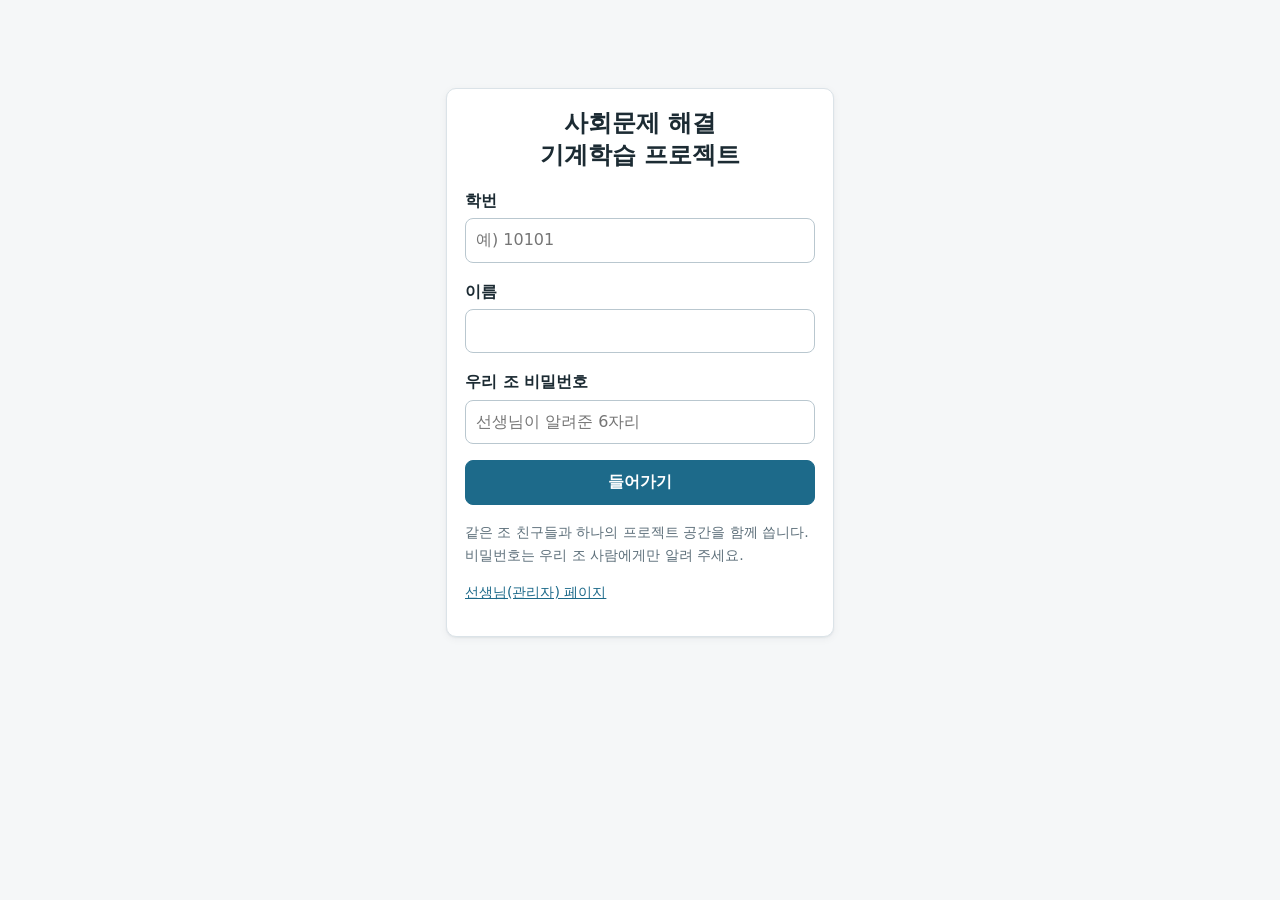
<file: index.html>
<!doctype html>
<html lang="ko">
<head>
<meta charset="utf-8">
<meta name="viewport" content="width=device-width, initial-scale=1">
<title>사회문제 해결 기계학습 프로젝트</title>
<link rel="stylesheet" href="assets/style.css?v=20261029">
</head>
<body>
<div id="app"><div class="wrap"><p class="muted">불러오는 중…</p></div></div>
<noscript><div class="wrap"><p>이 페이지는 자바스크립트가 필요합니다. 브라우저 설정에서 자바스크립트를 켜 주세요.</p></div></noscript>
<script src="config.js?v=20261029"></script>
<script src="assets/common.js?v=20261029"></script>
<script src="assets/app.js?v=20261029"></script>
</body>
</html>
</file>
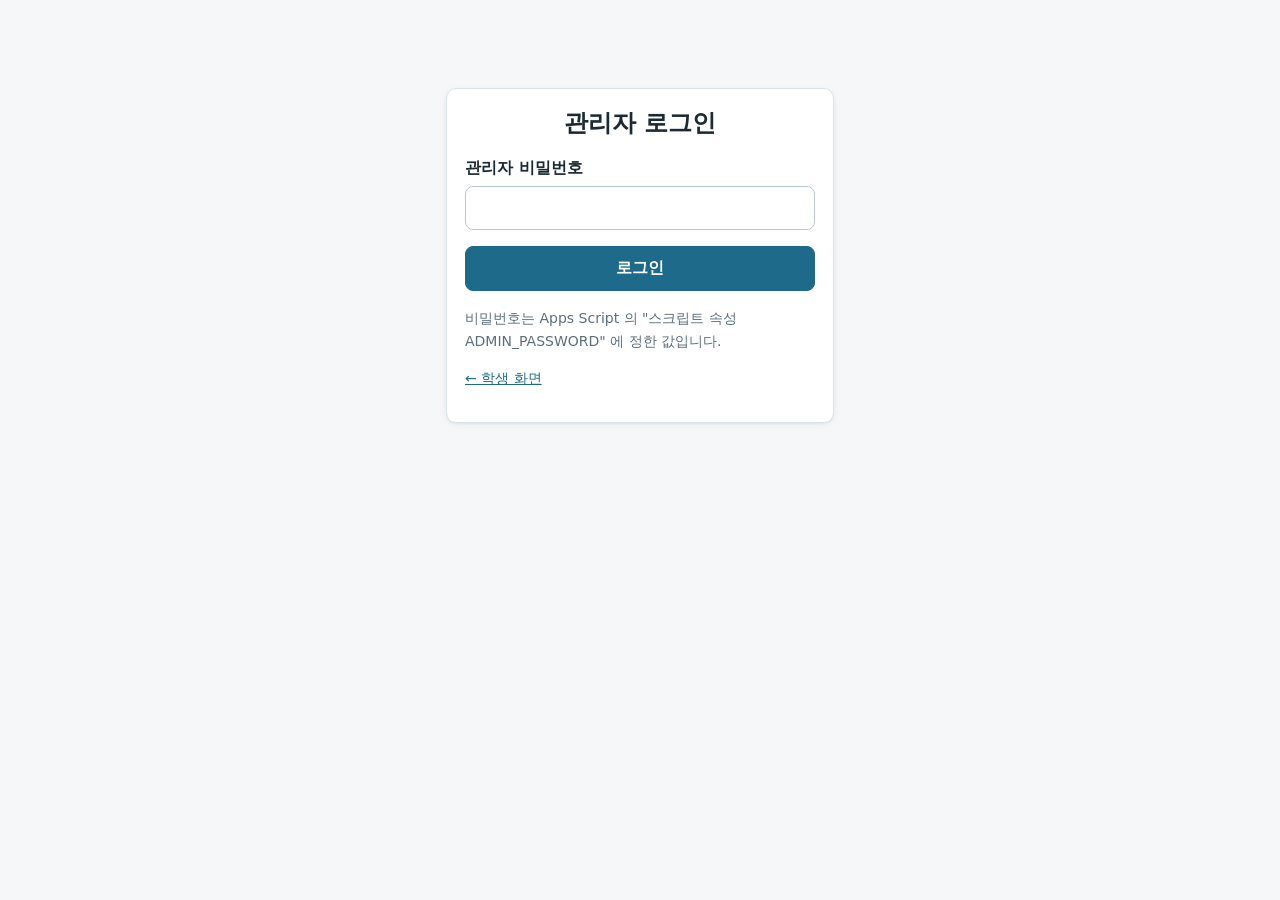
<file: admin.html>
<!doctype html>
<html lang="ko">
<head>
<meta charset="utf-8">
<meta name="viewport" content="width=device-width, initial-scale=1">
<meta name="robots" content="noindex">
<title>관리자 · 사회문제 해결 기계학습 프로젝트</title>
<link rel="stylesheet" href="assets/style.css?v=20261029">
</head>
<body>
<div id="app"><div class="wrap"><p class="muted">불러오는 중…</p></div></div>
<script src="config.js?v=20261029"></script>
<script src="assets/common.js?v=20261029"></script>
<script src="assets/admin.js?v=20261029"></script>
</body>
</html>
</file>
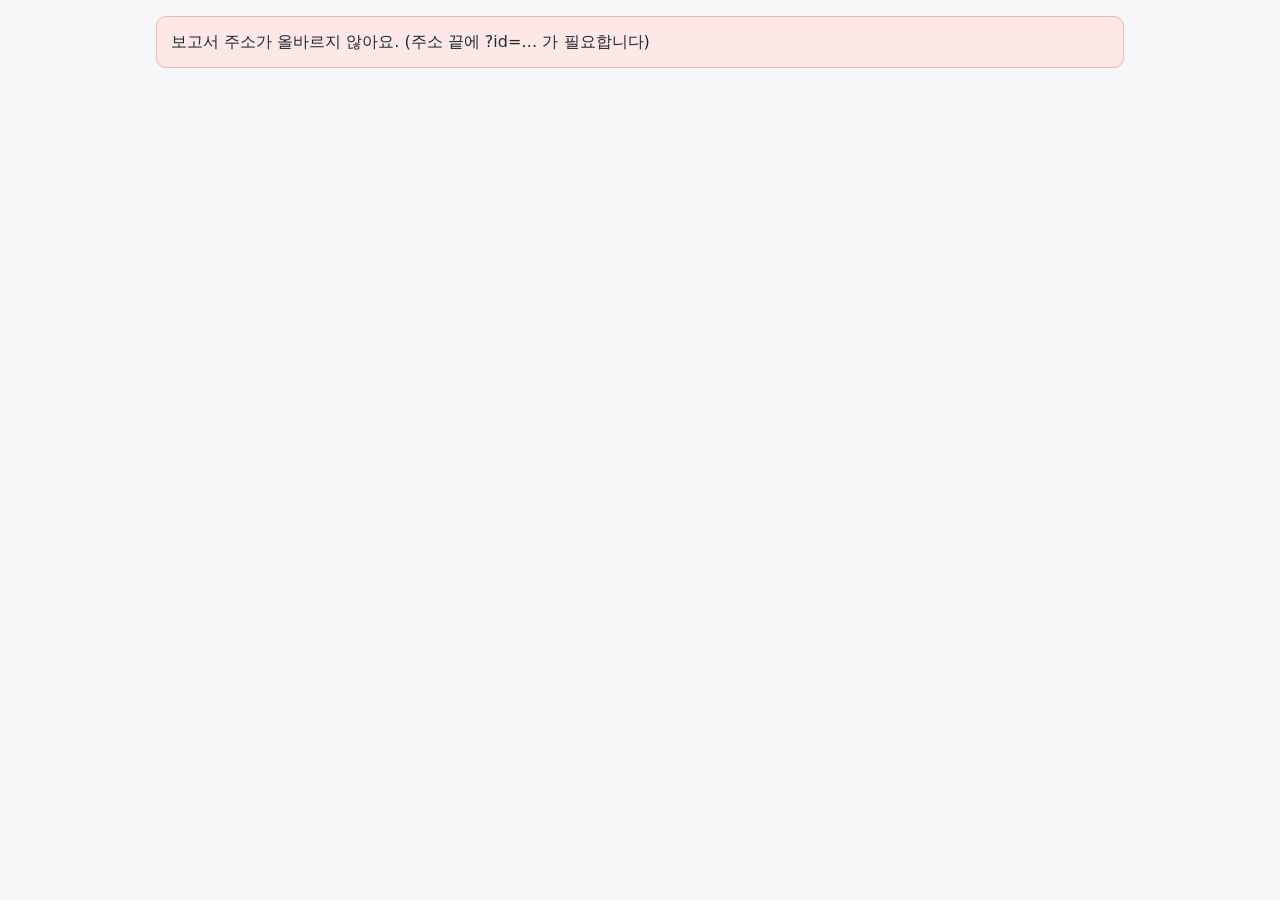
<file: report.html>
<!doctype html>
<html lang="ko">
<head>
<meta charset="utf-8">
<meta name="viewport" content="width=device-width, initial-scale=1">
<title>프로젝트 보고서</title>
<link rel="stylesheet" href="assets/style.css?v=20261029">
</head>
<body>
<div class="wrap report" id="rp"><p class="muted">보고서를 불러오는 중…</p></div>
<script src="config.js?v=20261029"></script>
<script src="assets/common.js?v=20261029"></script>
<script src="assets/report.js?v=20261029"></script>
</body>
</html>
</file>
<file: assets/style.css>
:root{
  --bg:#f5f7f8; --card:#fff; --ink:#1c2b33; --mute:#5d6f7a; --line:#dbe3e8;
  --brand:#1d6a8a; --brand-d:#14516a; --brand-l:#e3f1f6;
  --ok:#1b7f4d; --ok-l:#e2f4ea; --warn:#9a6700; --warn-l:#fff4d6; --bad:#b3261e; --bad-l:#fde8e6;
  --radius:10px; --shadow:0 1px 2px rgba(20,40,50,.06),0 2px 8px rgba(20,40,50,.05);
}
*{box-sizing:border-box}
html{-webkit-text-size-adjust:100%}
body{margin:0;background:var(--bg);color:var(--ink);font:16px/1.65 "Pretendard","Apple SD Gothic Neo","Noto Sans KR","Malgun Gothic",system-ui,sans-serif}
h1,h2,h3{line-height:1.35;margin:0 0 .5em}
h1{font-size:1.5rem} h2{font-size:1.25rem} h3{font-size:1.05rem}
a{color:var(--brand)}
button,input,select,textarea{font:inherit;color:inherit}
.wrap{max-width:1000px;margin:0 auto;padding:16px}
.wide{max-width:1280px}
.card{background:var(--card);border:1px solid var(--line);border-radius:var(--radius);box-shadow:var(--shadow);padding:18px;margin:0 0 16px}
.muted{color:var(--mute)} .small{font-size:.875rem} .right{text-align:right} .center{text-align:center}
.row{display:flex;gap:10px;flex-wrap:wrap;align-items:center}
.grow{flex:1 1 auto}
.hide{display:none!important}

/* 버튼 */
.btn{display:inline-flex;align-items:center;gap:6px;border:1px solid var(--brand);background:var(--brand);color:#fff;border-radius:8px;padding:8px 16px;cursor:pointer;text-decoration:none;font-weight:600;min-height:40px}
.btn:hover{background:var(--brand-d)}
.btn:focus-visible,input:focus-visible,select:focus-visible,textarea:focus-visible,a:focus-visible{outline:3px solid #7bbcd6;outline-offset:2px}
.btn.ghost{background:#fff;color:var(--brand)} .btn.ghost:hover{background:var(--brand-l)}
.btn.danger{background:var(--bad);border-color:var(--bad)} .btn.danger.ghost{background:#fff;color:var(--bad)}
.btn.sm{padding:4px 10px;min-height:32px;font-size:.875rem}
.btn[disabled]{opacity:.5;cursor:not-allowed}

/* 입력 */
label.f{display:block;font-weight:600;margin:0 0 4px}
input[type=text],input[type=password],input[type=number],input[type=url],select,textarea{width:100%;border:1px solid #b9c7cf;border-radius:8px;padding:8px 10px;background:#fff}
textarea{min-height:110px;resize:vertical}
input[disabled],select[disabled],textarea[disabled],input[readonly],textarea[readonly]{background:#f1f4f6;color:#44545e}
.hint{font-size:.875rem;color:var(--mute);margin:2px 0 6px}
.cnt{font-size:.8125rem;color:var(--mute);text-align:right}
.cnt.ok{color:var(--ok)} .cnt.low{color:var(--warn)}
.field{margin:0 0 20px;padding-left:10px;border-left:3px solid transparent}
.field.dirty{border-left-color:#e0a800}
.field.saving{border-left-color:#9bb}
.field.saved{border-left-color:var(--ok)}
.field.conflict{border-left-color:var(--bad)}
.stat{font-size:.8125rem;color:var(--mute);min-height:1.2em}
.who-here{font-size:.8125rem;color:var(--brand-d);font-weight:600}
.opts{display:flex;flex-wrap:wrap;gap:6px 14px}
.opts label{display:inline-flex;gap:6px;align-items:center;font-weight:400}

/* 상단/탭 */
.top{background:var(--brand);color:#fff;position:sticky;top:0;z-index:20}
.top .wrap{display:flex;gap:12px;align-items:center;padding:10px 16px;flex-wrap:wrap}
.top b{font-size:1.05rem}
.top .btn{background:rgba(255,255,255,.14);border-color:rgba(255,255,255,.5)}
.top .btn:hover{background:rgba(255,255,255,.26)}
.nav{display:flex;gap:4px;overflow-x:auto;background:#fff;border-bottom:1px solid var(--line);padding:0 8px;position:sticky;top:58px;z-index:10}
.nav button{border:0;background:none;padding:12px 14px;cursor:pointer;white-space:nowrap;border-bottom:3px solid transparent;color:var(--mute);font-weight:600}
.nav button[aria-current=page]{color:var(--brand);border-bottom-color:var(--brand)}
.nav .pct{font-size:.75rem;background:#e9eff2;border-radius:10px;padding:1px 7px;margin-left:4px}
.nav .pct.full{background:var(--ok-l);color:var(--ok)}

/* 배지·진행 */
.badge{display:inline-block;border-radius:999px;padding:1px 10px;font-size:.8125rem;font-weight:600;background:#e9eff2;color:#35505e}
.badge.ok{background:var(--ok-l);color:var(--ok)} .badge.warn{background:var(--warn-l);color:var(--warn)} .badge.bad{background:var(--bad-l);color:var(--bad)} .badge.brand{background:var(--brand-l);color:var(--brand-d)}
.bar{height:8px;background:#e5ebee;border-radius:6px;overflow:hidden;min-width:60px}
.bar i{display:block;height:100%;background:var(--brand)}
.bar.full i{background:var(--ok)}

/* 배너 */
.banner{border-radius:var(--radius);padding:12px 14px;margin:0 0 14px;border:1px solid}
.banner.info{background:var(--brand-l);border-color:#b5d9e6}
.banner.warn{background:var(--warn-l);border-color:#f0d58a}
.banner.bad{background:var(--bad-l);border-color:#f0b4af}
.banner.ok{background:var(--ok-l);border-color:#a9d9bf}
.conflict-box{background:var(--bad-l);border:1px solid #f0b4af;border-radius:8px;padding:10px;margin-top:6px}
.conflict-box pre{white-space:pre-wrap;margin:6px 0;background:#fff;border:1px solid var(--line);border-radius:6px;padding:8px;font:inherit}

/* 표 */
.tbl{width:100%;border-collapse:collapse;font-size:.9375rem}
.tbl th,.tbl td{border-bottom:1px solid var(--line);padding:8px 8px;text-align:left;vertical-align:top}
.tbl th{background:#f0f4f6;font-weight:700;white-space:nowrap}
.tbl-wrap{overflow-x:auto}
.who{display:flex;gap:6px;flex-wrap:wrap}
.chip{background:#eef3f5;border:1px solid var(--line);border-radius:999px;padding:0 10px;font-size:.8125rem}
.dot{display:inline-block;width:9px;height:9px;border-radius:50%;background:#2fb26a;margin-right:4px}

/* 로그인 */
.login{max-width:420px;margin:8vh auto}
.login h1{text-align:center}

/* 파일 */
.drop{border:2px dashed #9fb5c0;border-radius:var(--radius);padding:16px;background:#fafcfd}
.drop.over{background:var(--brand-l)}
pre.code{background:#16232b;color:#e8f1f5;padding:12px;border-radius:8px;overflow:auto;font:13px/1.55 ui-monospace,Menlo,Consolas,monospace;white-space:pre}
details{margin:0 0 10px} summary{cursor:pointer;font-weight:600}

/* 채점 */
.vs{border:1px solid var(--line);border-radius:var(--radius);padding:12px;margin:0 0 12px;background:#fcfdfd}
.vs h3{display:flex;gap:8px;align-items:center;flex-wrap:wrap}
.score{font-size:1.4rem;font-weight:800;color:var(--brand-d)}
.chk{list-style:none;padding:0;margin:6px 0}
.chk li{padding:3px 0 3px 26px;position:relative}
.chk li:before{content:"✓";position:absolute;left:0;color:var(--ok);font-weight:800}
.chk li.no:before{content:"✗";color:var(--bad)}
.chk li small{color:var(--mute);display:block}
.lv{display:block;border:1px solid var(--line);border-radius:8px;padding:8px 10px;margin:0 0 6px;cursor:pointer}
.lv input{margin-right:6px}
.lv.sel{border-color:var(--brand);background:var(--brand-l)}
.lv b{color:var(--brand-d)}

#toasts{position:fixed;right:14px;bottom:14px;display:grid;gap:8px;z-index:99;max-width:min(420px,calc(100vw - 28px))}
.toast{background:#22333d;color:#fff;border-radius:8px;padding:10px 14px;box-shadow:var(--shadow);transition:opacity .4s}
.toast.err{background:var(--bad)} .toast.ok{background:var(--ok)} .toast.out{opacity:0}

/* 보고서 */
.report h1{border-bottom:3px solid var(--brand);padding-bottom:8px}
.report .sec{margin:0 0 22px}
.report .item{margin:0 0 14px;break-inside:avoid}
.report .lab{font-weight:700;color:var(--brand-d);font-size:.9375rem}
.report .val{white-space:pre-wrap;border-left:3px solid var(--line);padding:2px 0 2px 10px}
.report img{max-width:100%;border:1px solid var(--line);border-radius:6px}
.empty{color:#99a7af;font-style:italic}

/* 보고서·피드백 나란히 보기 */
.split{display:grid;grid-template-columns:minmax(0,1fr) minmax(0,1fr);gap:14px;align-items:start}
.pane{background:#fff;border:1px solid var(--line);border-radius:var(--radius);padding:14px 16px;max-height:calc(100vh - 190px);overflow:auto}
.pane .fb h2{margin-top:0}
@media (max-width:900px){.split{grid-template-columns:1fr}.pane{max-height:none}}
/* 교사 피드백 */
.fb h2{margin-top:8px}
.fb-card{background:#fff;border:1px solid var(--line);border-radius:var(--radius);padding:14px 16px;margin:0 0 12px;break-inside:avoid}
.fb-main{border-left:5px solid var(--brand);background:#f7fbfd}
.fb-note{border-left:5px solid var(--ok);background:#f6fbf8}
.fb-card h3{margin:0 0 6px} .fb-card h4{margin:12px 0 4px;font-size:.98rem}
.pre{white-space:pre-wrap;margin:.3em 0}
.fb-bar{display:flex;align-items:center;gap:8px;margin:4px 0}
.fb-lab{width:3.6em;font-size:.875rem;color:var(--mute)} .fb-val{width:3.2em;text-align:right;font-weight:700;font-size:.875rem}
.fb-bar .bar{flex:1}
.fb-grid{display:grid;grid-template-columns:repeat(auto-fit,minmax(260px,1fr));gap:10px;margin-top:8px}
.fb-el{border:1px solid var(--line);border-radius:8px;padding:10px 12px}
.fb-el h4{margin-top:0}
.fb-list{margin:2px 0 6px;padding-left:1.1em}
.fb-person{border-top:1px dashed var(--line);padding:6px 0}
.stars{color:#d98e04;letter-spacing:1px;white-space:nowrap} .stars i{color:#d3d9dd;font-style:normal}
.ok-t{color:var(--ok)} .warn-t{color:var(--warn)}
/* 차시별 점검(관리자) */
.sess-tabs{display:flex;gap:6px;flex-wrap:wrap;margin:0 0 12px}
.sess-tabs button{border:1px solid var(--line);background:#fff;border-radius:999px;padding:6px 16px;cursor:pointer;font-weight:600}
.sess-tabs button[aria-pressed="true"]{background:var(--brand);border-color:var(--brand);color:#fff}
.sesscard{padding:0}
.sesscard>summary{padding:12px 16px;list-style:none;display:flex;gap:8px;align-items:center;flex-wrap:wrap}
.sesscard>summary::-webkit-details-marker{display:none}
.sesscard>summary::before{content:"▸";color:var(--mute)} .sesscard[open]>summary::before{content:"▾"}
.sesscard .sbody{padding:0 16px 16px}
.seg{display:inline-flex;flex-wrap:wrap;gap:4px}
.seg label{border:1px solid var(--line);border-radius:8px;padding:6px 9px;cursor:pointer;font-size:.875rem;background:#fff;white-space:nowrap}
.seg input{position:absolute;opacity:0;pointer-events:none}
.seg label:has(input:checked){background:var(--brand);border-color:var(--brand);color:#fff;font-weight:700}
.seg.chk label:has(input[value="ok"]:checked){background:var(--ok);border-color:var(--ok)}
.seg.chk label:has(input[value="part"]:checked){background:var(--warn);border-color:var(--warn)}
.seg.chk label:has(input[value="no"]:checked){background:var(--bad);border-color:var(--bad)}
.seg label:focus-within{outline:3px solid #7bbcd6}
.chkrow{display:grid;grid-template-columns:minmax(220px,1.3fr) minmax(200px,1fr) auto;gap:8px 14px;align-items:center;padding:8px 0;border-top:1px solid var(--line)}
@media (max-width:760px){.chkrow{grid-template-columns:1fr}}
.stu-grid{display:grid;grid-template-columns:150px minmax(0,1fr);gap:8px 14px;padding:10px 0;border-top:1px solid var(--line)}
.stu-grid textarea{min-height:56px}
@media (max-width:760px){.stu-grid{grid-template-columns:1fr}}
.savestate{font-size:.8125rem;color:var(--mute)} .savestate.err{color:var(--bad)}
@media (max-width:640px){
  body{font-size:15.5px} .wrap{padding:12px} .card{padding:14px}
  .nav{top:96px}
}
@media print{
  @page{margin:16mm 14mm}
  body{background:#fff;font-size:11pt}
  .no-print,.top,.nav,#toasts{display:none!important}
  .wrap{max-width:none;padding:0}
  .card{box-shadow:none;border:0;padding:0}
  a{color:#000;text-decoration:none}
  .report h1{font-size:18pt}
  .report .pg{break-before:page} .report .pg:first-of-type{break-before:auto}
  .print-break{break-after:page}
  .fb{break-before:page}
  .fb-card{box-shadow:none}
  .pw-slip{break-inside:avoid}
}
</file>
